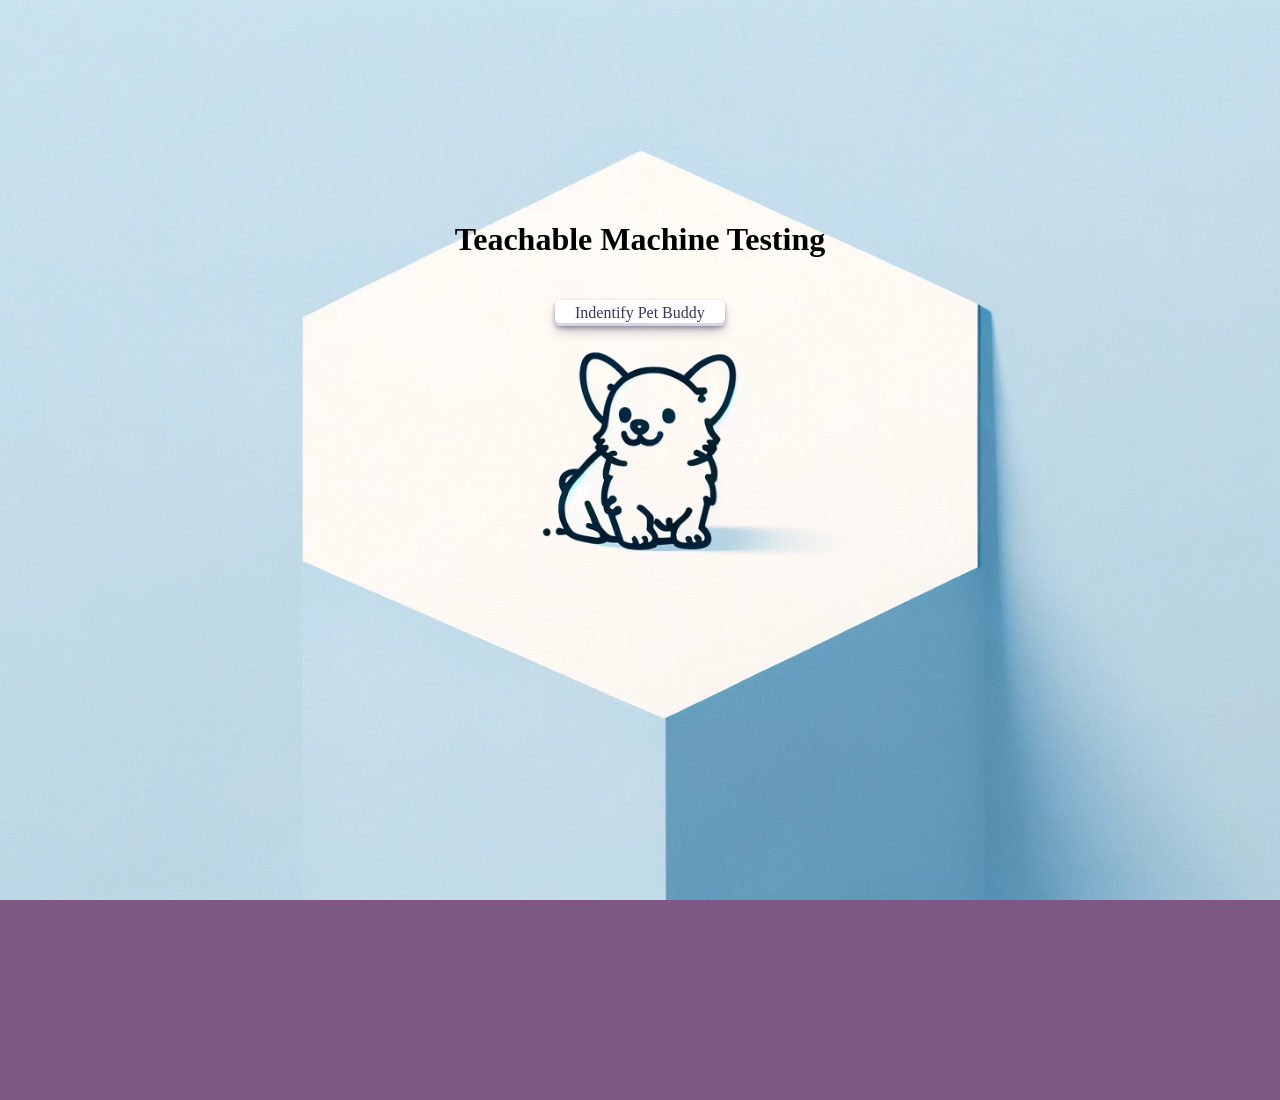
<file: index.html>
<!DOCTYPE html>
<html lang="en">
<head>
  <meta charset="utf-8">
  <meta name="viewport" content="width=device-width, initial-scale=1.0">
  <link rel="stylesheet" href="style.css">
  <title>Teachable Machine Pj</title>
  <style>
    body {
      padding: 0;
      margin: 0;
      background-color: #7c5883;
      display: flex;
      justify-content: flex-start; 
      padding-top: 200px; 
      align-items: center;
      height: 100vh;
      flex-direction: column;
      font-family: 'Comic Sans MS', 'Comic Sans', cursive;

    }
    #welcome-button {
      padding: 10px 20px;
      background-color: #fff;
      border: none;
      cursor: pointer;
      margin-top: 20px;
      border-radius: 5px;
      font-size: 16px;
    }
  </style>
</head>
<body>
  <h1>Teachable Machine Testing</h1>
  <button id="welcome-button" class="button-56" onclick="window.location.href='gallery.html';">Indentify Pet Buddy</button>
</body>
</html>
</file>
<file: style.css>
#gallery {
    display: grid;
    grid-template-columns: repeat(auto-fill, minmax(200px, 1fr));
    gap: 10px;
    padding: 20px;
}

img {
    width: 100%;
    height: auto;
    cursor: pointer;
}

.modal {
    display: none;
    position: fixed;
    z-index: 1000;
    left: 0;
    top: 0;
    width: 100%;
    height: 100%;
    overflow: auto;
    background-color: rgb(255, 253, 253);
}

.modal-content {
    margin: 10% auto;
    padding: 20px;
    width: 60%;
}

.close {
    color: white;
    float: right;
    font-size: 28px;
    font-weight: bold;
}

.close:hover,
.close:focus {
    color: #bbb;
    text-decoration: none;
    cursor: pointer;
}


body {
  background-image: url('assets/bg.webp');
  background-size: cover; 
  background-position: center;
  background-attachment: fixed; 
  background-repeat: no-repeat; 
  background-color: transparent;
  /* cursor: url('assets/mouse.jpeg'), auto; */
  font-family: 'Comic Sans MS', 'Comic Sans', cursive;

}

  .header-banner {
    position: fixed;
    top: 0;
    width: 100%;
    background-color: rgba(235, 240, 228, 0.955);
    color: rgb(80, 80, 81);
    text-align: center;
    padding: 20px 0;
    font-size: 30px;
    z-index: 1000;
  }
  
  body {
    padding-top: 90px; 
  }
  body, canvas {
    font-family: 'Comic Sans MS', 'Comic Sans', cursive;
  }
  
  /* CSS */
  .button-56 {
    align-items: center;
    appearance: none;
    background-color: #FCFCFD;
    border-radius: 4px;
    border-width: 0;
    box-shadow: rgba(45, 35, 66, 0.4) 0 2px 4px,rgba(45, 35, 66, 0.3) 0 7px 13px -3px,#D6D6E7 0 -3px 0 inset;
    box-sizing: border-box;
    color: #36395A;
    cursor: pointer;
    display: inline-flex;
    font-family: "JetBrains Mono",monospace;
    height: 26px;
    justify-content: center;
    line-height: 1;
    list-style: none;
    overflow: hidden;
    padding-left: 16px;
    padding-right: 16px;
    position: relative;
    text-align: left;
    text-decoration: none;
    transition: box-shadow .15s,transform .15s;
    user-select: none;
    -webkit-user-select: none;
    touch-action: manipulation;
    white-space: nowrap;
    will-change: box-shadow,transform;
    font-size: 14px;
    font-family: 'Comic Sans MS', 'Comic Sans', cursive;

  }
  
  .button-56:focus {
    box-shadow: #D6D6E7 0 0 0 1.5px inset, rgba(45, 35, 66, 0.4) 0 2px 4px, rgba(45, 35, 66, 0.3) 0 7px 13px -3px, #D6D6E7 0 -3px 0 inset;
  }
  
  .button-56:hover {
    box-shadow: rgba(45, 35, 66, 0.4) 0 4px 8px, rgba(45, 35, 66, 0.3) 0 7px 13px -3px, #D6D6E7 0 -3px 0 inset;
    transform: translateY(-2px);
  }
  
  .button-56:active {
    box-shadow: #D6D6E7 0 3px 7px inset;
    transform: translateY(2px);
  }

  .button-container {
    position: fixed; 
    bottom: 110px; 
    left: 30px; 
    display: flex;
    flex-direction: column; 
    gap: 10px; 
  }

  #outputMessage {
    padding: 10px;
    margin-top: 20px;
    background-color: #f0f0f0;
    border-radius: 8px;
    font-size: 16px;
    text-align: center;
}

.animal-container {
  display: flex;
  flex-wrap: wrap;
  align-items: flex-start; /* Align items to the start of the container */
  gap: 10px; 
  margin-top: 10px;
  padding: 5px;
  border: 2px solid rgba(136, 177, 224, 0.628);
  border-radius: 5px;
  min-height: 50px;
}

#canvas-container {
  display: flex;
  justify-content: flex-end;
  align-items: center;
  height: 100vh; 
}

.canvas {
  border-radius: 20px;
  box-shadow: 0 0 20px 10px rgba(136, 177, 224, 0.628);
}

#label-container {
  font-size: 20px; 
  border: 2px solid rgba(136, 177, 224, 0.628); 
  padding: 10px; 
  margin-bottom: 20px; 
  border-radius: 5px;
  max-width: 280px;
}


#canvas-container {
  position: absolute;
  right: 13%;
  top: 32%; /* or wherever vertically you'd like it */
  transform: translateY(-50%); /* to center it vertically */
}

#title-w {
  text-align: center;
  margin-left: auto;
  margin-right: auto;
  width: 50%; 
}

#home-button {
  padding: 5px 15px;
  background-color: #fff;
  border: none;
  cursor: pointer;
  border-radius: 5px;
  font-size: 14px;
  position: fixed; 
  bottom: 20px; /* Adjust as needed */
  right: 20px; /* Adjust as needed */
  margin: 10px;
  max-width: 100px;
}
</file>
